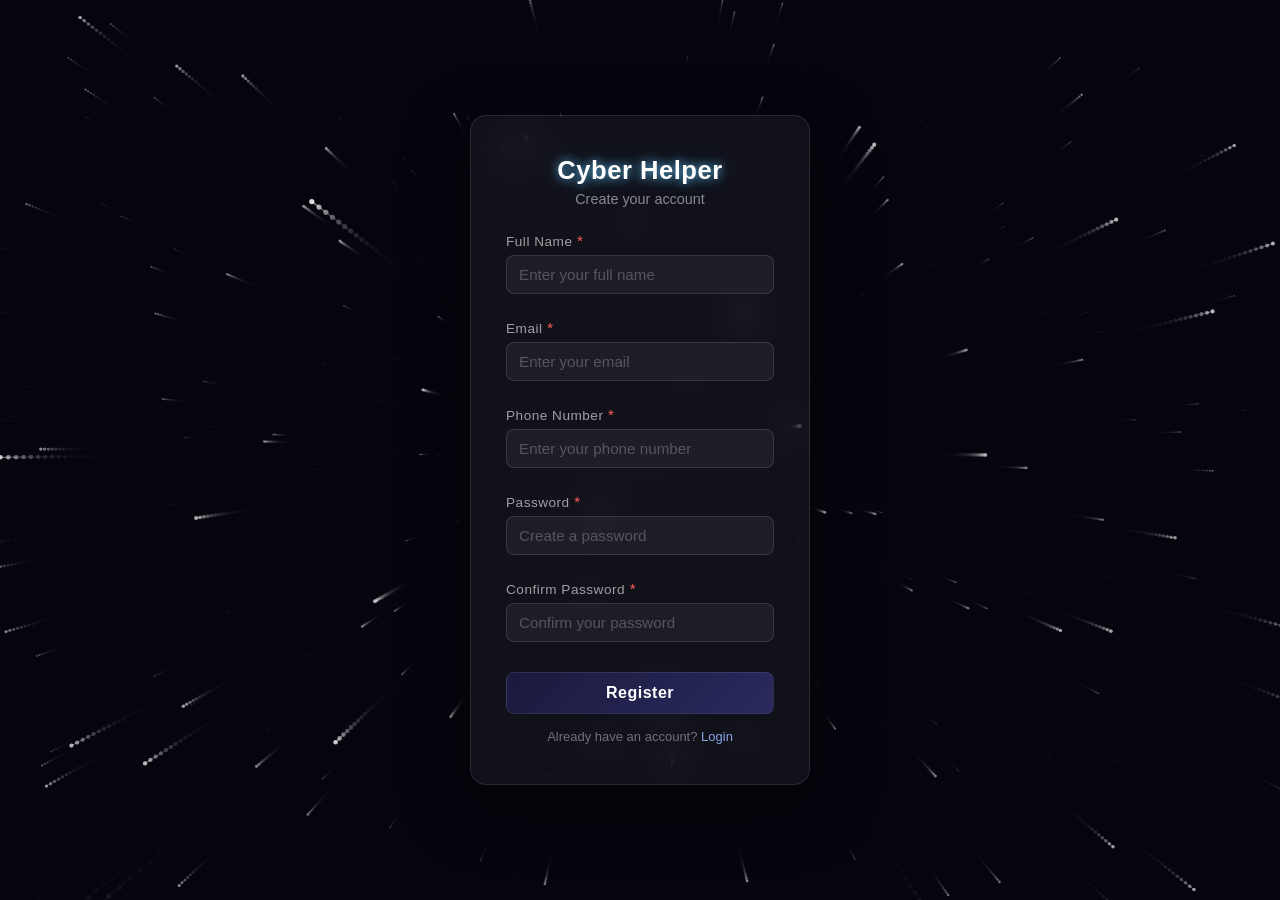
<file: register.html>
<!DOCTYPE html>
<html lang="en">
<head>
    <meta charset="UTF-8">
    <meta name="viewport" content="width=device-width, initial-scale=1.0">
    <title>Cyber Helper - Register</title>
    <link rel="stylesheet" href="style.css">
</head>

<body>

<!-- Starfield canvas -->
<canvas id="starfield"></canvas>

<div class="login-container">
    <h2>Cyber Helper</h2>
    <p>Create your account</p>
    <form action="dashboard.html">
        <div class="input-box">
            <label>Full Name</label>
            <input type="text" placeholder="Enter your full name" required>
        </div>

        <div class="input-box">
            <label>Email</label>
            <input type="email" placeholder="Enter your email" required>
        </div>

        <div class="input-box">
            <label>Phone Number</label>
            <input type="tel" placeholder="Enter your phone number" required>
        </div>

        <div class="input-box">
            <label>Password</label>
            <input type="password" placeholder="Create a password" required>
        </div>

        <div class="input-box">
            <label>Confirm Password</label>
            <input type="password" placeholder="Confirm your password" required>
        </div>

        <button type="submit">Register</button>

        <p class="register">
            Already have an account? <a href="index.html">Login</a>
        </p>
    </form>
</div>

<script>
    const canvas = document.getElementById('starfield');
    const ctx = canvas.getContext('2d');

    let w, h, cx, cy;
    const STAR_COUNT = 600;
    const SPEED = 2;
    let stars = [];

    function resize() {
        w = canvas.width = window.innerWidth;
        h = canvas.height = window.innerHeight;
        cx = w / 2;
        cy = h / 2;
    }
    resize();
    window.addEventListener('resize', resize);

    class Star {
        constructor() {
            this.reset();
        }

        reset() {
            this.x = (Math.random() - 0.5) * w;
            this.y = (Math.random() - 0.5) * h;
            this.z = Math.random() * w;
            this.pz = this.z;
        }

        update() {
            this.pz = this.z;
            this.z -= SPEED * 2;

            if (this.z < 1) {
                this.reset();
                this.z = w;
                this.pz = this.z;
            }
        }

        draw() {
            const sx = (this.x / this.z) * w + cx;
            const sy = (this.y / this.z) * h + cy;
            const px = (this.x / this.pz) * w + cx;
            const py = (this.y / this.pz) * h + cy;

            const depth = 1 - this.z / w;
            const size = Math.max(0.5, depth * 3);
            const alpha = Math.max(0.1, depth);

            ctx.beginPath();
            ctx.moveTo(px, py);
            ctx.lineTo(sx, sy);
            ctx.strokeStyle = `rgba(255, 255, 255, ${alpha * 0.6})`;
            ctx.lineWidth = size * 0.5;
            ctx.stroke();

            ctx.beginPath();
            ctx.arc(sx, sy, size, 0, Math.PI * 2);
            ctx.fillStyle = `rgba(255, 255, 255, ${alpha})`;
            ctx.fill();
        }
    }

    for (let i = 0; i < STAR_COUNT; i++) {
        const star = new Star();
        star.z = Math.random() * w;
        stars.push(star);
    }

    function animate() {
        ctx.fillStyle = 'rgba(5, 5, 15, 0.25)';
        ctx.fillRect(0, 0, w, h);

        stars.forEach(star => {
            star.update();
            star.draw();
        });

        requestAnimationFrame(animate);
    }

    ctx.fillStyle = '#05050f';
    ctx.fillRect(0, 0, w, h);
    animate();
</script>

</body>
</html>
</file>
<file: style.css>
*, *::before, *::after {
    margin: 0;
    padding: 0;
    box-sizing: border-box;
    scroll-behavior: smooth;
}

body{
    font-family: Arial, sans-serif;
    background: #05050f;
    height: 100vh;
    display: flex;
    justify-content: center;
    align-items: center;
    overflow: hidden;
}

/* Starfield canvas */
#starfield {
    position: fixed;
    top: 0;
    left: 0;
    width: 100%;
    height: 100%;
    z-index: 0;
}

/* Wrapper to hold both forms */
/* Split layout: form left, images right */
.split-layout {
    position: relative;
    z-index: 10;
    display: flex;
    justify-content: center;
    align-items: center;
    gap: 60px;
    width: 90%;
    max-width: 900px;
}

.form-wrapper {
    position: relative;
    width: 340px;
    min-width: 340px;
    display: flex;
    justify-content: center;
    align-items: center;
}

/* Slideshow outer wrapper */
.slideshow-outer {
    display: flex;
    flex-direction: column;
    align-items: center;
}

/* Image Slideshow */
.slideshow-wrapper {
    position: relative;
    width: 420px;
    height: 480px;
    border-radius: 16px;
    overflow: hidden;
}

.slideshow-wrapper .slide {
    position: absolute;
    top: 0;
    left: 0;
    width: 100%;
    height: 100%;
    object-fit: contain;
    opacity: 0;
    transition: opacity 1s ease-in-out;
}

.slideshow-wrapper .slide.active {
    opacity: 1;
}

/* Navigation dots */
.slide-dots {
    display: flex;
    gap: 8px;
    margin-top: 12px;
}

.slide-dots .dot {
    width: 7px;
    height: 7px;
    border-radius: 50%;
    background: rgba(255,255,255,0.3);
    transition: all 0.3s ease;
    cursor: pointer;
}

.slide-dots .dot.active {
    background: #fff;
    box-shadow: 0 0 6px rgba(255,255,255,0.5);
    transform: scale(1.2);
}

@media (max-width: 800px) {
    .split-layout {
        flex-direction: column;
        gap: 30px;
    }
    .slideshow-wrapper {
        width: 300px;
        height: 300px;
    }
}

.login-container{
    background: rgba(255, 255, 255, 0.05);
    backdrop-filter: blur(16px);
    -webkit-backdrop-filter: blur(16px);
    border: 1px solid rgba(255, 255, 255, 0.1);
    padding: 40px 35px;
    border-radius: 16px;
    width: 340px;
    text-align: center;
    color: #fff;
    box-shadow: 0 20px 60px rgba(0, 0, 0, 0.5);
    position: absolute;
    animation-fill-mode: forwards;
}

.login-container h2 {
    margin-bottom: 5px;
    text-shadow: 0 0 10px rgba(100, 200, 255, 0.8), 0 0 20px rgba(100, 200, 255, 0.4);
    font-weight: 600;
    letter-spacing: 0.5px;
}

/* Initially hide register form off-screen right */
#register-form {
    transform: translateX(150%);
    opacity: 0;
    pointer-events: none;
}

#register-form.hidden {
    pointer-events: none;
}

#login-form.hidden {
    pointer-events: none;
}

/* Form Logo - Large 3D Pop Out Effect */
.form-logo {
    width: 110px;
    height: 110px;
    object-fit: cover; /* use cover for perfect circle filling */
    border-radius: 50%;
    background: #0d1522; /* Solid dark background */
    padding: 3px;
    border: 4px solid rgba(255, 255, 255, 0.15); /* Frosted thick rim */
    box-shadow: 
        0 15px 35px rgba(0, 0, 0, 0.6), /* Heavy deep drop shadow */
        0 -5px 20px rgba(100, 200, 255, 0.3); /* Subtle top glow */
    transform: translateY(-40px); /* Pull it up out of the form */
    margin-bottom: -20px; /* Adjust spacing below it since it moved up */
    z-index: 20;
    position: relative;
    transition: transform 0.3s ease, box-shadow 0.3s ease;
}

.form-logo:hover {
    transform: translateY(-45px) scale(1.05);
    box-shadow: 
        0 20px 45px rgba(0, 0, 0, 0.8),
        0 -5px 25px rgba(100, 200, 255, 0.5);
}

/* --- Slide Animations --- */

/* Login slides out to the left */
@keyframes slideOutLeft {
    0% { transform: translateX(0); opacity: 1; }
    100% { transform: translateX(-150%); opacity: 0; }
}

/* Register slides in from the right */
@keyframes slideInRight {
    0% { transform: translateX(150%); opacity: 0; }
    100% { transform: translateX(0); opacity: 1; }
}

/* Register slides out to the right */
@keyframes slideOutRight {
    0% { transform: translateX(0); opacity: 1; }
    100% { transform: translateX(150%); opacity: 0; }
}

/* Login slides in from the left */
@keyframes slideInLeft {
    0% { transform: translateX(-150%); opacity: 0; }
    100% { transform: translateX(0); opacity: 1; }
}

.slide-out-left {
    animation: slideOutLeft 0.5s ease forwards;
    pointer-events: none;
}

.slide-in-right {
    animation: slideInRight 0.5s ease forwards;
    pointer-events: all;
}

.slide-out-right {
    animation: slideOutRight 0.5s ease forwards;
    pointer-events: none;
}

.slide-in-left {
    animation: slideInLeft 0.5s ease forwards;
    pointer-events: all;
}

/* ---- Form styling ---- */

.login-container h2{
    margin-bottom: 6px;
    font-size: 1.6rem;
    letter-spacing: 0.5px;
}

.login-container > p {
    color: rgba(255,255,255,0.5);
    margin-bottom: 25px;
    font-size: 0.9rem;
}

.input-box{
    text-align: left;
    margin-bottom: 18px;
}

/* Phone number +91 prefix */
.phone-wrapper {
    display: flex;
    align-items: center;
    gap: 0;
}

.country-select {
    padding: 10px 8px;
    background: rgba(255,255,255,0.1);
    border: 1px solid rgba(255,255,255,0.12);
    border-right: none;
    border-radius: 8px 0 0 8px;
    font-size: 0.85rem;
    color: #fff;
    outline: none;
    cursor: pointer;
    appearance: none;
    -webkit-appearance: none;
    background-image: url("data:image/svg+xml,%3Csvg xmlns='http://www.w3.org/2000/svg' width='10' height='6'%3E%3Cpath d='M0 0l5 6 5-6z' fill='rgba(255,255,255,0.5)'/%3E%3C/svg%3E");
    background-repeat: no-repeat;
    background-position: right 6px center;
    padding-right: 20px;
}

.country-select option {
    background: #1a1a2e;
    color: #fff;
}

.phone-wrapper input {
    border-radius: 0 8px 8px 0 !important;
}

/* Validation error messages */
.error-msg {
    display: block;
    color: #ff6b6b;
    font-size: 0.75rem;
    margin-top: 4px;
    min-height: 0;
}

/* Password requirements list */
.password-requirements {
    list-style: none;
    padding: 0;
    margin-top: 8px;
}

.password-requirements li {
    font-size: 0.72rem;
    color: rgba(255,255,255,0.35);
    padding: 2px 0;
    transition: color 0.3s ease;
}

.password-requirements li::before {
    content: '✕ ';
    color: rgba(255,100,100,0.5);
    transition: color 0.3s ease;
}

.password-requirements li.met {
    color: rgba(100, 255, 150, 0.8);
}

.password-requirements li.met::before {
    content: '✓ ';
    color: rgba(100, 255, 150, 0.9);
}

.input-box label {
    display: block;
    margin-bottom: 6px;
    font-size: 0.85rem;
    color: rgba(255,255,255,0.6);
}

.input-box input{
    width: 100%;
    padding: 10px 12px;
    border: 1px solid rgba(255,255,255,0.12);
    border-radius: 8px;
    background: rgba(255,255,255,0.05);
    color: #fff;
    font-size: 0.95rem;
    outline: none;
    transition: border-color 0.3s ease, box-shadow 0.3s ease;
}

.input-box input::placeholder {
    color: rgba(255,255,255,0.25);
}

.input-box input:focus {
    border-color: rgba(150, 180, 255, 0.5);
    box-shadow: 0 0 12px rgba(150, 180, 255, 0.15);
}

button{
    width: 100%;
    padding: 11px;
    background: linear-gradient(135deg, #1a1a3e, #2a2a5e);
    color: white;
    border: 1px solid rgba(255,255,255,0.08);
    border-radius: 8px;
    cursor: pointer;
    font-size: 1rem;
    font-weight: 600;
    letter-spacing: 0.5px;
    transition: all 0.3s ease;
    margin-top: 5px;
}

button:hover{
    background: linear-gradient(135deg, #2a2a5e, #4040a0);
    box-shadow: 0 4px 20px rgba(80, 80, 200, 0.3);
    transform: translateY(-1px);
}

.register{
    margin-top: 15px;
    font-size: 13px;
    color: rgba(255,255,255,0.4);
}

.register a {
    color: rgba(150, 180, 255, 0.9);
    text-decoration: none;
    transition: color 0.3s ease;
}

.register a:hover {
    color: #fff;
}

/* ===== Home Page ===== */
.home-container {
    position: absolute;
    top: 0;
    left: 0;
    z-index: 10;
    width: 100%;
    height: 100vh;
    overflow-x: hidden;
    overflow-y: auto;
    display: flex;
    flex-direction: column;
}

.home-nav {
    display: flex;
    justify-content: space-between;
    align-items: center;
    padding: 20px 40px;
    background: rgba(255,255,255,0.03);
    backdrop-filter: blur(10px);
    border-bottom: 1px solid rgba(255,255,255,0.06);
}

.nav-brand-left {
    display: flex;
    align-items: center;
    gap: 12px;
    border: 1px solid rgba(100, 150, 200, 0.25);
    background: rgba(15, 25, 40, 0.7);
    padding: 6px 20px 6px 6px;
    border-radius: 40px;
}

.nav-brand-text {
    display: flex;
    flex-direction: column;
    text-align: left;
}

.nav-brand-text h2 {
    font-size: 1.05rem;
    color: #fff;
    margin-bottom: 0px;
    font-weight: 700;
    text-shadow: none;
}

.nav-subtitle {
    font-size: 0.65rem;
    color: rgba(255,255,255,0.5);
    letter-spacing: 0px;
    margin-top: -2px;
}

.nav-logo {
    width: 36px;
    height: 36px;
    object-fit: contain;
    border-radius: 50%;
    background: #0d1522;
    padding: 4px;
    border: 1px solid rgba(255, 255, 255, 0.15);
    box-shadow: none;
}

.nav-links {
    display: flex;
    align-items: center;
    gap: 28px;
}

.nav-item {
    color: rgba(255, 255, 255, 0.65);
    text-decoration: none;
    font-size: 0.85rem;
    font-weight: 400;
    transition: color 0.3s ease;
    position: relative;
    padding: 10px 0;
}

.nav-item:hover, .nav-item.active {
    color: #fff;
    text-shadow: none;
}

.nav-item::after {
    content: '';
    position: absolute;
    bottom: -2px;
    left: 0;
    width: 0%;
    height: 2px;
    background: #3b82f6;
    box-shadow: 0 0 8px rgba(59, 130, 246, 0.6);
    transition: width 0.3s ease;
}

.nav-item:hover::after, .nav-item.active::after {
    width: 100%;
}

.logout-btn {
    color: rgba(255,255,255,0.55);
    text-decoration: none;
    padding: 6px 16px;
    border: 1px solid rgba(255,255,255,0.15);
    border-radius: 6px;
    font-size: 0.9rem;
    transition: all 0.3s ease;
}

.logout-btn:hover {
    background: rgba(255,100,100,0.15);
    border-color: rgba(255,100,100,0.3);
    color: #ff6b6b;
}

.home-content {
    flex: 1;
    display: flex;
    flex-direction: column;
    justify-content: center;
    align-items: center;
    padding: 60px 40px;
    text-align: center;
}

.home-content h1 {
    font-size: 2.4rem;
    color: #fff;
    margin-bottom: 10px;
}

.home-content > p {
    color: rgba(255,255,255,0.5);
    font-size: 1rem;
    margin-bottom: 50px;
}

.cards-grid {
    display: grid;
    grid-template-columns: repeat(3, 1fr);
    gap: 24px;
    max-width: 800px;
    width: 100%;
}

.info-card {
    background: rgba(255,255,255,0.04);
    border: 1px solid rgba(255,255,255,0.08);
    border-radius: 14px;
    padding: 30px 20px;
    backdrop-filter: blur(10px);
    transition: all 0.3s ease;
    text-align: center;
}

.info-card:hover {
    transform: translateY(-6px);
    background: rgba(255,255,255,0.07);
    box-shadow: 0 12px 40px rgba(0,0,0,0.3);
}

.card-icon {
    font-size: 2.2rem;
    margin-bottom: 14px;
}

.info-card h3 {
    color: #fff;
    margin-bottom: 8px;
    font-size: 1.05rem;
}

.info-card p {
    color: rgba(255,255,255,0.45);
    font-size: 0.82rem;
    line-height: 1.5;
}



@media (max-width: 700px) {
    .cards-grid {
        grid-template-columns: 1fr;
    }
}

/* --- Hero Section Styles (Home Page) --- */
.hero-section {
    flex-shrink: 0;
    min-height: calc(100vh - 80px); /* Height minus navbar */
    display: flex;
    flex-direction: column;
    justify-content: center;
    align-items: center;
    text-align: center;
    padding: 20px 20px 40px 20px;
    max-width: 1000px;
    margin: 0 auto;
    z-index: 10;
    position: relative;
}

.hero-badge {
    display: inline-flex;
    align-items: center;
    gap: 10px;
    padding: 8px 18px;
    border-radius: 50px;
    background: rgba(100, 200, 255, 0.05); /* very faint blue background */
    border: 1px solid rgba(100, 200, 255, 0.25);
    color: #9fd3ff; /* Icy blue-white text */
    font-size: 0.75rem;
    font-weight: 600;
    letter-spacing: 1.5px;
    margin-bottom: 25px;
    box-shadow: 0 0 20px rgba(100, 200, 255, 0.1);
}

.hero-badge .icon {
    font-size: 0.95rem;
    color: #fff;
}

.hero-title {
    font-size: 4.5rem;
    font-weight: 800; /* Extra bold matching reference */
    line-height: 1.15;
    color: #ffffff;
    margin-bottom: 35px;
    letter-spacing: -1.5px;
}

.hero-title .highlight {
    color: #8bbfff; /* the specific blue highlight color from the image */
}

.hero-desc {
    font-size: 1.15rem;
    line-height: 1.6;
    color: rgba(255, 255, 255, 0.55);
    max-width: 750px;
    font-weight: 400;
}

.hero-actions {
    margin-top: 35px;
    display: flex;
    justify-content: center;
    align-items: center;
}

.report-file-btn {
    display: inline-flex;
    align-items: center;
    gap: 8px;
    background: #ff5e00; /* Vivid orange matching the wire image CTA */
    color: #fff;
    font-weight: 600;
    font-size: 1.05rem;
    padding: 14px 32px;
    border-radius: 8px;
    cursor: pointer;
    text-decoration: none;
    box-shadow: 0 4px 20px rgba(255, 94, 0, 0.3);
    transition: all 0.3s ease;
    border: none;
}

.report-file-btn:hover {
    background: #ff4500;
    transform: translateY(-2px);
    box-shadow: 0 8px 30px rgba(255, 94, 0, 0.5);
}

.report-file-btn span {
    font-size: 1.3rem; /* slightly larger arrow */
    transition: transform 0.3s ease;
}

.report-file-btn:hover span {
    transform: translateX(5px);
}

/* Make it responsive */
@media (max-width: 900px) {
    .hero-title {
        font-size: 3.2rem;
    }
}

@media (max-width: 600px) {
    .hero-title {
        font-size: 2.2rem;
    }
    .hero-badge {
        font-size: 0.65rem;
        padding: 6px 14px;
    }
    .hero-desc {
        font-size: 1rem;
    }
}

/* --- Features Section --- */
.features-section {
    padding: 100px 40px 120px 40px;
    display: flex;
    flex-direction: column;
    align-items: center;
    background: linear-gradient(180deg, rgba(5, 5, 15, 0), rgba(10, 15, 25, 0.95), #05050f);
    width: 100%;
    flex-shrink: 0;
}

.features-header {
    text-align: center;
    margin-bottom: 70px;
    max-width: 800px;
}

.features-badge {
    display: inline-flex;
    align-items: center;
    gap: 10px;
    padding: 6px 16px;
    border-radius: 50px;
    background: rgba(100, 200, 255, 0.05);
    border: 1px solid rgba(100, 200, 255, 0.2);
    color: #9fd3ff;
    font-size: 0.75rem;
    font-weight: 600;
    letter-spacing: 1.5px;
    margin-bottom: 25px;
}

.features-header h2 {
    font-size: 2.8rem;
    font-weight: 800;
    color: #fff;
    line-height: 1.25;
    margin-bottom: 25px;
    letter-spacing: -0.5px;
}

.features-header p {
    color: #a0a5b0;
    font-size: 1.15rem;
    line-height: 1.6;
}

.features-grid {
    display: grid;
    grid-template-columns: repeat(3, 1fr);
    gap: 30px;
    max-width: 1200px;
    width: 100%;
}

.feature-card {
    background: #0f1322; /* Uniform dark navy background matching reference */
    border: 1px solid rgba(100, 150, 255, 0.08);
    border-radius: 16px;
    padding: 35px 30px;
    display: flex;
    flex-direction: column;
    align-items: flex-start;
    transition: transform 0.3s ease, box-shadow 0.3s ease;
    /* Adding subtle continuous floating animation */
    animation: floatCard 6s ease-in-out infinite;
}

/* Stagger the animations so they don't move exactly together */
.feature-card:nth-child(1) { animation-delay: 0s; }
.feature-card:nth-child(2) { animation-delay: 2s; }
.feature-card:nth-child(3) { animation-delay: 4s; }

@keyframes floatCard {
    0% { transform: translateY(0); }
    50% { transform: translateY(-8px); box-shadow: 0 10px 30px rgba(0, 0, 0, 0.4); }
    100% { transform: translateY(0); }
}

.feature-card:hover {
    transform: translateY(-8px) scale(1.03);
    box-shadow: 0 15px 40px rgba(0, 0, 0, 0.6), 0 0 25px rgba(100, 200, 255, 0.4);
    border-color: rgba(100, 180, 255, 0.6);
    /* Pause the float animation when user is interacting with it */
    animation-play-state: paused;
}

.card-icon-box {
    width: 55px;
    height: 55px;
    background: rgba(100, 200, 255, 0.08);
    border: 1px solid rgba(100, 200, 255, 0.2);
    border-radius: 14px;
    display: flex;
    justify-content: center;
    align-items: center;
    font-size: 1.6rem;
    margin-bottom: 30px;
    box-shadow: 0 0 20px rgba(100, 200, 255, 0.1) inset;
    transition: all 0.3s ease;
}

.feature-card:hover .card-icon-box {
    background: rgba(100, 200, 255, 0.15);
    box-shadow: 0 0 25px rgba(100, 200, 255, 0.2) inset, 0 0 15px rgba(100, 200, 255, 0.3);
}

.feature-card h3 {
    color: #fff;
    font-size: 1.5rem;
    font-weight: 700;
    margin-bottom: 16px;
    letter-spacing: -0.5px;
}

.feature-card .card-desc {
    color: #8b92a5;
    font-size: 0.95rem;
    line-height: 1.6;
    margin-bottom: 30px;
    min-height: 70px; /* Keep list alignments relatively even */
}

/* --- Profile Dropdown Styles --- */
.nav-profile-container {
    position: relative;
    display: flex;
    align-items: center;
}

.profile-dropdown {
    position: absolute;
    top: calc(100% + 15px);
    right: 0;
    width: 220px;
    background: rgba(255, 255, 255, 0.98);
    border-radius: 12px;
    box-shadow: 0 10px 30px rgba(0, 0, 0, 0.15);
    padding: 10px 0;
    opacity: 0;
    visibility: hidden;
    transform: translateY(10px);
    transition: all 0.3s ease;
    z-index: 1000;
}

.profile-dropdown.active {
    opacity: 1;
    visibility: visible;
    transform: translateY(0);
}

.dropdown-item {
    display: flex;
    align-items: center;
    gap: 12px;
    padding: 12px 20px;
    color: #333;
    text-decoration: none;
    font-size: 0.9rem;
    transition: background 0.2s ease;
}

.dropdown-item:hover {
    background: rgba(0, 0, 0, 0.04);
}

.dropdown-icon {
    font-size: 1.1rem;
    width: 20px;
    text-align: center;
}

.logout-item {
    border-top: 1px solid rgba(0, 0, 0, 0.05);
    margin-top: 5px;
    color: #ff4d4d !important;
}

/* --- Virtual ID Card Styles --- */
.id-card-modal-content {
    background: #fff;
    width: 90%;
    max-width: 420px;
    border-radius: 16px;
    padding: 30px;
    position: relative;
    box-shadow: 0 25px 50px rgba(0, 0, 0, 0.3);
    overflow: hidden;
}

.id-card {
    border: 1px solid #ddd;
    border-radius: 12px;
    padding: 20px;
    background: #fff;
    display: flex;
    flex-direction: column;
    align-items: center;
    color: #333;
}

.id-card-header {
    width: 100%;
    text-align: center;
    border-bottom: 1px solid #eee;
    padding-bottom: 15px;
    margin-bottom: 20px;
}

.inst-name-top {
    font-size: 0.75rem;
    color: #666;
    margin-bottom: 10px;
}

.inst-brand {
    display: flex;
    align-items: center;
    justify-content: center;
    gap: 15px;
    text-align: center;
}

.id-inst-logo {
    width: 50px;
    height: 50px;
    object-fit: contain;
}

.inst-text h3 {
    font-size: 0.8rem;
    font-weight: 500;
    margin: 0;
}

.inst-text h2 {
    font-size: 0.95rem;
    font-weight: 700;
    margin: 1px 0 !important;
    color: #000 !important;
    text-shadow: none !important;
}

.inst-address {
    margin-top: 15px;
    font-size: 0.7rem;
    color: #777;
    line-height: 1.4;
}

.id-card-body {
    display: flex;
    flex-direction: column;
    align-items: center;
    width: 100%;
}

.student-photo-box {
    width: 120px;
    height: 150px;
    border: 1px solid #ccc;
    margin-bottom: 15px;
    overflow: hidden;
    background: #f9f9f9;
}

.student-photo {
    width: 100%;
    height: 100%;
    object-fit: cover;
}

.student-details {
    text-align: center;
}

.reg-no {
    font-size: 0.9rem;
    font-weight: 700;
    color: #333;
    margin-bottom: 8px;
}

.student-name {
    font-size: 1rem;
    font-weight: 700;
    margin-bottom: 5px;
    text-transform: uppercase;
}

.student-branch {
    font-size: 0.9rem;
    color: #555;
    font-weight: 600;
}

.id-card-footer {
    width: 100%;
    margin-top: 25px;
    display: flex;
    justify-content: center;
}

.barcode-container {
    display: flex;
    flex-direction: column;
    align-items: center;
    gap: 5px;
}

.barcode-lines {
    width: 200px;
    height: 40px;
    background: repeating-linear-gradient(
        90deg,
        #000,
        #000 2px,
        transparent 2px,
        transparent 4px,
        #000 4px,
        #000 5px,
        transparent 5px,
        transparent 8px
    );
}

.barcode-text {
    font-family: 'Courier New', Courier, monospace;
    font-size: 0.9rem;
    letter-spacing: 2px;
}


.input-box {
    margin-bottom: 25px;
    width: 100%;
}

label {
    display: inline-block;
    color: #fff;
    font-size: 0.95rem;
    font-weight: 500;
    margin-bottom: 8px;
    letter-spacing: 0.5px;
}

/* Add red asterisk globally to any label followed by a required input */
label:has(+ input:required)::after,
label:has(+ select:required)::after,
label:has(+ textarea:required)::after,
label:has(~ .input-wrapper input:required)::after,
label:has(~ .input-wrapper select:required)::after,
label:has(~ .input-wrapper textarea:required)::after,
.form-group label:has(+ input:required)::after,
.form-group label:has(+ select:required)::after,
.form-group label:has(+ textarea:required)::after {
    content: " *";
    color: #ff5f56; /* Neon red */
    font-size: 1.1em;
}

.input-wrapper {
    position: relative;
    width: 100%;
}

.card-list {
    list-style: none;
    padding: 0;
    margin: 0;
    width: 100%;
    margin-top: auto; /* push to bottom to stretch nice */
}

.card-list li {
    display: flex;
    align-items: center;
    gap: 12px;
    color: #b4bcce;
    font-size: 0.9rem;
    margin-bottom: 16px;
    line-height: 1.4;
}

.card-list li:last-child {
    margin-bottom: 0;
}

.check-icon {
    display: flex;
    justify-content: center;
    align-items: center;
    width: 22px;
    height: 22px;
    background: rgba(100, 150, 255, 0.12);
    border-radius: 50%;
    color: #60a5fa;
    font-size: 0.75rem;
    font-weight: 900;
    flex-shrink: 0;
}

/* Responsiveness */
@media (max-width: 1050px) {
    .features-grid {
        grid-template-columns: repeat(2, 1fr);
    }
}

@media (max-width: 750px) {
    .features-grid {
        grid-template-columns: 1fr;
    }
    .features-header h2 {
        font-size: 2.2rem;
    }
    .features-section {
        padding: 60px 20px;
    }
}

/* --- Info Split Section --- */
.info-split-section {
    max-width: 1200px;
    width: 100%;
    margin: 50px auto 100px auto;
    padding: 0 40px;
    display: grid;
    grid-template-columns: 1fr 1fr;
    gap: 80px;
    align-items: center;
    position: relative;
    z-index: 10;
    flex-shrink: 0;
}

.split-content-left {
    display: flex;
    flex-direction: column;
    align-items: flex-start;
}

.split-icon-circle {
    width: 60px;
    height: 60px;
    background: #0d1e3d;
    border: 1px solid rgba(100, 200, 255, 0.2);
    border-radius: 16px;
    display: flex;
    justify-content: center;
    align-items: center;
    margin-bottom: 25px;
    box-shadow: 0 0 20px rgba(100, 200, 255, 0.1) inset;
}

.split-icon-circle span {
    color: #60a5fa;
    font-size: 2.2rem;
    font-weight: 300;
}

.split-content-left h2 {
    font-size: 2.8rem;
    font-weight: 800;
    color: #fff;
    line-height: 1.15;
    margin-bottom: 25px;
    letter-spacing: -1px;
}

.split-desc {
    color: #a0a5b0;
    font-size: 1.15rem;
    line-height: 1.6;
    margin-bottom: 40px;
}

.split-list {
    list-style: none;
    padding: 0;
    margin-bottom: 40px;
    width: 100%;
}

.split-list li {
    display: flex;
    align-items: center;
    gap: 15px;
    color: #ccd2e0;
    font-size: 1.05rem;
    margin-bottom: 22px;
    background: rgba(255,255,255,0.02);
    padding: 12px 15px;
    border-radius: 8px;
    border: 1px solid rgba(255,255,255,0.05);
    transition: all 0.3s ease;
    cursor: default;
}

.split-list li:hover {
    background: rgba(100, 150, 255, 0.1);
    border-color: rgba(100, 150, 255, 0.3);
    color: #fff;
    box-shadow: 0 0 15px rgba(100, 150, 255, 0.2);
    transform: translateX(5px);
}

.check-icon-solid {
    display: flex;
    justify-content: center;
    align-items: center;
    width: 24px;
    height: 24px;
    background: #60a5fa;
    border-radius: 50%;
    color: #05050f;
    font-size: 0.85rem;
    font-weight: 900;
    flex-shrink: 0;
    transition: all 0.3s ease;
}

.split-list li:hover .check-icon-solid {
    background: #fff;
    box-shadow: 0 0 10px rgba(255, 255, 255, 0.8);
}

.learn-more-btn {
    display: inline-flex;
    padding: 14px 30px;
    background: rgba(255,255,255,0.05);
    border: 1px solid rgba(255,255,255,0.15);
    color: #fff;
    text-decoration: none;
    border-radius: 30px;
    font-weight: 600;
    font-size: 1.05rem;
    transition: all 0.3s ease;
}

.learn-more-btn:hover {
    background: rgba(255,255,255,0.1);
    transform: translateY(-2px);
    box-shadow: 0 10px 25px rgba(0,0,0,0.3);
}

.split-image-right {
    position: relative;
    width: 100%;
    perspective: 1200px;
}

.dashboard-mockup {
    background: #0c101a;
    border-radius: 16px;
    border: 1px solid rgba(100, 150, 255, 0.2);
    box-shadow: 0 30px 60px rgba(0,0,0,0.8), 0 0 40px rgba(100, 150, 255, 0.1);
    overflow: hidden;
    display: flex;
    flex-direction: column;
    transition: transform 0.5s cubic-bezier(0.2, 0.8, 0.2, 1), box-shadow 0.5s ease;
    transform-style: preserve-3d;
}

/* Image on the right (cc6) rotates back on left, forward on right */
.split-content-left + .split-image-right .dashboard-mockup:hover {
    transform: rotateY(-10deg) rotateX(4deg) scale(1.03);
    box-shadow: -15px 30px 60px rgba(0,0,0,0.9), 0 0 40px rgba(100, 150, 255, 0.3);
}

/* Image on the left (cc7) rotates back on right, forward on left */
.split-image-right:first-child .dashboard-mockup:hover {
    transform: rotateY(10deg) rotateX(4deg) scale(1.03);
    box-shadow: 15px 30px 60px rgba(0,0,0,0.9), 0 0 40px rgba(100, 150, 255, 0.3);
}

.mockup-header {
    height: 35px;
    background: #151b2b;
    border-bottom: 1px solid rgba(255,255,255,0.05);
    display: flex;
    align-items: center;
    padding: 0 15px;
    gap: 8px;
}

.mac-dot {
    width: 10px;
    height: 10px;
    border-radius: 50%;
}

.mac-dot.red { background: #ff5f56; }
.mac-dot.yellow { background: #ffbd2e; }
.mac-dot.green { background: #27c93f; }

.mockup-body {
    padding: 20px;
    background: #0a0e17;
}

.mockup-img {
    width: 100%;
    height: auto;
    border-radius: 8px;
    display: block;
    box-shadow: 0 10px 30px rgba(0,0,0,0.5);
}

@media (max-width: 1000px) {
    .info-split-section {
        grid-template-columns: 1fr;
        gap: 60px;
        text-align: center;
    }
    .split-content-left {
        align-items: center;
    }
    .split-list li {
        text-align: left;
    }
}

/* ========================================= */
/*       Report Cyber Crime Modal Styles     */
/* ========================================= */

.modal-overlay {
    position: fixed;
    top: 0;
    left: 0;
    width: 100vw;
    height: 100vh;
    background: rgba(0, 0, 0, 0.75);
    backdrop-filter: blur(8px);
    z-index: 9999;
    display: flex;
    justify-content: center;
    align-items: center;
    opacity: 0;
    pointer-events: none;
    transition: opacity 0.3s ease;
}

.modal-overlay.active {
    opacity: 1;
    pointer-events: all;
}

.modal-content {
    background: #0d111d; /* Deep dark blue background */
    width: 90%;
    max-width: 500px;
    border-radius: 12px;
    padding: 40px;
    position: relative;
    box-shadow: 0 25px 50px rgba(0,0,0,0.8), 0 0 40px rgba(80, 150, 255, 0.15);
    border: 1px solid rgba(80, 150, 255, 0.15);
    transform: translateY(30px) scale(0.95);
    transition: all 0.4s cubic-bezier(0.175, 0.885, 0.32, 1.275);
}

.modal-overlay.active .modal-content {
    transform: translateY(0) scale(1);
}

.close-modal-btn {
    position: absolute;
    top: 15px;
    right: 20px;
    background: none;
    border: none;
    color: rgba(255,255,255,0.4);
    font-size: 28px;
    font-weight: 300;
    cursor: pointer;
    transition: color 0.2s ease;
    width: auto;
    padding: 0;
    box-shadow: none;
}

.close-modal-btn:hover {
    color: #fff;
    background: none;
    transform: none;
    box-shadow: none;
}

.modal-title {
    text-align: center;
    color: #4db8ff;
    font-size: 2rem;
    font-weight: 700;
    margin-bottom: 5px;
    text-shadow: 0 0 15px rgba(77, 184, 255, 0.6), 0 0 30px rgba(77, 184, 255, 0.3);
}

.modal-subtitle {
    text-align: center;
    color: rgba(255,255,255,0.5);
    font-size: 0.9rem;
    margin-bottom: 30px;
}

.report-form {
    display: flex;
    flex-direction: column;
    gap: 16px;
}

.form-group label {
    display: block;
    color: rgba(255,255,255,0.6);
    font-size: 0.75rem;
    font-weight: 600;
    letter-spacing: 0.5px;
    margin-bottom: 8px;
    text-transform: uppercase;
}

.form-group input[type="text"],
.form-group input[type="email"],
.form-group input[type="tel"],
.form-group select,
.form-group textarea {
    width: 100%;
    background: rgba(10, 15, 30, 0.5);
    border: 1px solid rgba(100, 150, 255, 0.2);
    border-radius: 8px;
    padding: 12px 15px;
    color: #fff;
    font-size: 0.95rem;
    transition: all 0.3s ease;
    outline: none;
}

.form-group select {
    appearance: none;
    -webkit-appearance: none;
    background-image: url("data:image/svg+xml,%3Csvg xmlns='http://www.w3.org/2000/svg' width='12' height='8' viewBox='0 0 12 8'%3E%3Cpath fill='none' stroke='white' stroke-width='1.5' d='M1 1l5 5 5-5'/%3E%3C/svg%3E");
    background-repeat: no-repeat;
    background-position: right 15px center;
    cursor: pointer;
}

.form-group select option {
    background: #0d111d;
    color: #fff;
}

.form-group textarea {
    resize: vertical;
    min-height: 100px;
}

.form-group input:focus,
.form-group select:focus,
.form-group textarea:focus {
    border-color: rgba(100, 180, 255, 0.6);
    box-shadow: 0 0 15px rgba(100, 150, 255, 0.2) inset;
    background: rgba(15, 25, 45, 0.8);
}

.form-group input::placeholder,
.form-group textarea::placeholder {
    color: rgba(255,255,255,0.25);
}

.phone-input-group {
    display: flex;
    gap: 10px;
    align-items: center;
}

.file-upload-group {
    margin-top: 5px;
}

.file-input-wrapper {
    display: flex;
    align-items: center;
    gap: 15px;
}

.file-input-hidden {
    display: none;
}

.file-btn {
    background: #7b2cbf; /* Purple button from reference */
    color: white;
    padding: 10px 20px;
    border-radius: 6px;
    font-size: 0.9rem;
    font-weight: 600;
    cursor: pointer;
    transition: all 0.3s ease;
    display: inline-block;
    border: 1px solid rgba(255,255,255,0.1);
}

.file-btn:hover {
    background: #9d4edd;
    box-shadow: 0 0 15px rgba(123, 44, 191, 0.6);
}

.file-name {
    color: rgba(255,255,255,0.4);
    font-size: 0.85rem;
}

.submit-report-btn {
    background: #4db8ff; /* Light blue */
    color: #050a14;
    font-size: 1.05rem;
    font-weight: 700;
    padding: 14px;
    border-radius: 8px;
    border: none;
    margin-top: 15px;
    cursor: pointer;
    transition: all 0.3s ease;
    box-shadow: 0 0 20px rgba(77, 184, 255, 0.3);
}

.submit-report-btn:hover {
    background: #7dd3ff;
    box-shadow: 0 0 30px rgba(77, 184, 255, 0.6);
    transform: translateY(-2px);
}

/* Success View */
.report-success {
    display: flex;
    flex-direction: column;
    align-items: center;
    justify-content: center;
    padding: 30px 10px;
    text-align: center;
}

.report-success.hidden {
    display: none;
}

.report-success h3 {
    color: #27c93f;
    font-size: 1.8rem;
    margin-bottom: 10px;
    margin-top: 20px;
    text-shadow: 0 0 15px rgba(39, 201, 63, 0.5);
}

.report-success p {
    color: rgba(255, 255, 255, 0.7);
    margin-bottom: 30px;
}

.back-home-btn {
    background: transparent;
    border: 1px solid rgba(255, 255, 255, 0.2);
    color: #fff;
    padding: 12px 24px;
    border-radius: 8px;
    font-size: 1rem;
    font-weight: 600;
    cursor: pointer;
    transition: all 0.3s ease;
}

.back-home-btn:hover {
    background: rgba(255, 255, 255, 0.1);
    border-color: rgba(255, 255, 255, 0.4);
}

/* Checkmark Animation */
.success-animation {
    width: 80px;
    height: 80px;
}

.checkmark {
    width: 100%;
    height: 100%;
    border-radius: 50%;
    display: block;
    stroke-width: 3;
    stroke: #0a0e17;
    stroke-miterlimit: 10;
    box-shadow: inset 0px 0px 0px #27c93f;
    animation: fill .4s ease-in-out .4s forwards, scale .3s ease-in-out .9s both;
}

.checkmark-circle {
    stroke-dasharray: 166;
    stroke-dashoffset: 166;
    stroke-width: 3;
    stroke-miterlimit: 10;
    stroke: #27c93f;
    fill: none;
    animation: stroke 0.6s cubic-bezier(0.65, 0, 0.45, 1) forwards;
}

.checkmark-check {
    transform-origin: 50% 50%;
    stroke-dasharray: 48;
    stroke-dashoffset: 48;
    animation: stroke 0.3s cubic-bezier(0.65, 0, 0.45, 1) 0.8s forwards;
}

@keyframes stroke {
    100% {
        stroke-dashoffset: 0;
    }
}

@keyframes scale {
    0%, 100% {
        transform: none;
    }
    50% {
        transform: scale3d(1.1, 1.1, 1);
    }
}

@keyframes fill {
    100% {
        box-shadow: inset 0px 0px 0px 50px #27c93f;
    }
}

/* ========================================= */
/*       Safety Guidance Modal Styles        */
/* ========================================= */

.safety-modal-content {
    max-width: 650px;
    padding: 40px 50px;
}

.modal-icon-container {
    display: flex;
    justify-content: center;
    margin-bottom: 20px;
}

.modal-top-icon {
    width: 65px;
    height: 65px;
    background: #111a30;
    border-radius: 16px;
    display: flex;
    justify-content: center;
    align-items: center;
    font-size: 32px;
    border: 1px solid rgba(100, 150, 255, 0.2);
    box-shadow: 0 0 25px rgba(100, 150, 255, 0.15);
}

.safety-points-box {
    background: #0f1423;
    border: 1px solid rgba(255, 255, 255, 0.08);
    border-radius: 12px;
    padding: 30px;
    margin-bottom: 25px;
}

.safety-box-title {
    color: #fff;
    font-size: 1.15rem;
    margin-bottom: 20px;
    font-weight: 600;
}

.safety-list {
    list-style: none;
    padding: 0;
    margin: 0;
}

.safety-list li {
    display: flex;
    align-items: flex-start;
    gap: 15px;
    color: rgba(255, 255, 255, 0.8);
    font-size: 0.95rem;
    line-height: 1.6;
    margin-bottom: 18px;
}

.safety-list li:last-child {
    margin-bottom: 0;
}

.safety-list li .check-icon-solid {
    color: #4db8ff;
    flex-shrink: 0;
    font-size: 1.1rem;
    margin-top: 2px;
}

.safety-footer-note {
    text-align: center;
    color: rgba(255, 255, 255, 0.5);
    font-size: 0.85rem;
    line-height: 1.6;
}

@media (max-width: 600px) {
    .safety-modal-content {
        padding: 25px;
    }
    
    .safety-points-box {
        padding: 20px;
    }
}

/* ========================================= */
/*             Contact Section               */
/* ========================================= */

.contact-section {
    display: grid;
    grid-template-columns: 1fr 1fr;
    gap: 40px;
    background: #0b101e;
    border: 1px solid rgba(77, 184, 255, 0.15);
    border-radius: 24px;
    padding: 40px 50px;
    max-width: 1050px;
    margin: 80px auto;
    box-shadow: 0 20px 40px rgba(0,0,0,0.4), inset 0 0 20px rgba(77, 184, 255, 0.05);
}

.section-badge {
    display: inline-block;
    color: #4db8ff;
    font-size: 0.7rem;
    font-weight: 700;
    letter-spacing: 1px;
    padding: 5px 14px;
    border-radius: 20px;
    border: 1px solid rgba(77, 184, 255, 0.3);
    margin-bottom: 15px;
    background: rgba(77, 184, 255, 0.05);
}

.contact-title {
    font-size: 2.2rem;
    font-weight: 800;
    color: #fff;
    line-height: 1.1;
    margin-bottom: 15px;
}

.contact-desc {
    color: rgba(255, 255, 255, 0.7);
    font-size: 0.95rem;
    line-height: 1.5;
    margin-bottom: 30px;
    max-width: 95%;
}

.contact-cards {
    display: flex;
    flex-direction: column;
    gap: 15px;
}

.contact-card {
    display: flex;
    align-items: center;
    gap: 20px;
    background: #111a30;
    border: 1px solid rgba(255, 255, 255, 0.05);
    border-radius: 12px;
    padding: 20px 25px;
    transition: all 0.3s ease;
}

.contact-card:hover {
    background: #152240;
    border-color: rgba(77, 184, 255, 0.2);
    transform: translateX(5px);
}

.contact-icon {
    width: 45px;
    height: 45px;
    border-radius: 12px;
    display: flex;
    justify-content: center;
    align-items: center;
    font-size: 1.5rem;
    flex-shrink: 0;
}

.email-icon { background: #3b82f6; } /* Blue matching reference */
.instagram-icon { background: linear-gradient(45deg, #f09433 0%, #e6683c 25%, #dc2743 50%, #cc2366 75%, #bc1888 100%); } /* Instagram Gradient */
.time-icon { background: #3b82f6; } /* Blue matching reference */

.contact-card-text {
    display: flex;
    flex-direction: column;
    gap: 4px;
}

.card-label {
    color: rgba(255, 255, 255, 0.5);
    font-size: 0.85rem;
}

.card-value {
    color: #fff;
    font-size: 1rem;
    font-weight: 600;
}

.contact-form-container {
    background: #0f1423;
    border: 1px solid rgba(255, 255, 255, 0.05);
    border-radius: 20px;
    padding: 40px;
    height: 100%;
}

.form-title {
    text-align: center;
    color: #fff;
    font-size: 1.5rem;
    margin-bottom: 5px;
}

.form-desc {
    text-align: center;
    color: rgba(255, 255, 255, 0.5);
    font-size: 0.9rem;
    margin-bottom: 30px;
}

.contact-form .form-group {
    margin-bottom: 20px;
}

.contact-form .form-group input,
.contact-form .form-group textarea {
    background: #151b2b;
    border: 1px solid rgba(255, 255, 255, 0.05);
    width: 100%;
    border-radius: 8px;
    padding: 12px 15px;
    color: #fff;
    font-size: 0.95rem;
    outline: none;
    transition: all 0.3s ease;
}

.contact-form .form-group input:focus,
.contact-form .form-group textarea:focus {
    border-color: rgba(77, 184, 255, 0.5);
    background: #1a2235;
}

.contact-form .form-group textarea {
    min-height: 120px;
    resize: vertical;
}

.contact-form .form-group label {
    display: flex;
    align-items: center;
    gap: 8px;
    text-transform: none;
    letter-spacing: normal;
    color: rgba(255, 255, 255, 0.7);
    margin-bottom: 8px;
    font-size: 0.9rem;
}

.contact-form .form-group label::after {
    display: none; /* Turn off global read asterisk for this specific form if not wanted, or let it override */
}

.label-icon {
    color: #4db8ff;
    font-size: 1rem;
}

.send-message-btn {
    width: 100%;
    background: #3b82f6;
    color: white;
    font-weight: 600;
    font-size: 1rem;
    padding: 15px;
    border-radius: 10px;
    border: none;
    cursor: pointer;
    display: flex;
    justify-content: center;
    align-items: center;
    gap: 10px;
    transition: all 0.3s ease;
    margin-top: 10px;
}

.send-message-btn:hover {
    background: #2563eb;
    transform: translateY(-2px);
    box-shadow: 0 5px 15px rgba(59, 130, 246, 0.4);
}

@media (max-width: 1000px) {
    .contact-section {
        grid-template-columns: 1fr;
    }
}

/* ========================================= */
/*      Change Password UI Enhancements      */
/* ========================================= */

.cp-input-group {
    position: relative;
    display: flex;
    align-items: center;
    width: 100%;
}

.cp-input-icon {
    position: absolute;
    left: 15px;
    color: rgba(255, 255, 255, 0.4);
    font-size: 1.1rem;
    pointer-events: none;
    transition: color 0.3s ease;
    z-index: 2;
}

.cp-input {
    width: 100%;
    padding: 14px 45px 14px 45px !important;
    background: rgba(5, 10, 20, 0.7) !important;
    border: 1px solid rgba(80, 150, 255, 0.2) !important;
    color: #fff !important;
    border-radius: 12px;
    font-size: 0.95rem;
    transition: all 0.3s ease;
    box-shadow: inset 0 2px 10px rgba(0, 0, 0, 0.3);
}

.cp-input:focus {
    border-color: #4db8ff !important;
    background: rgba(10, 15, 30, 0.9) !important;
    box-shadow: 0 0 15px rgba(77, 184, 255, 0.2), inset 0 2px 10px rgba(0, 0, 0, 0.4) !important;
    outline: none;
}

.cp-input:focus ~ .cp-input-icon {
    color: #4db8ff;
}

.cp-input-readonly {
    background: rgba(15, 20, 35, 0.4) !important;
    border-color: rgba(80, 150, 255, 0.1) !important;
    color: rgba(255, 255, 255, 0.7) !important;
    box-shadow: none !important;
    cursor: default;
}

.cp-input-readonly:focus {
    border-color: rgba(80, 150, 255, 0.3) !important;
    box-shadow: 0 0 10px rgba(77, 184, 255, 0.1) !important;
    background: rgba(20, 25, 45, 0.5) !important;
}

.profile-avatar-container {
    width: 110px; 
    height: 110px; 
    border-radius: 50%; 
    background: linear-gradient(135deg, #1e3a8a, #050a14); 
    border: 3px solid rgba(77, 184, 255, 0.5); 
    margin: 0 auto 15px auto; 
    display: flex; 
    align-items: center; 
    justify-content: center; 
    font-size: 3.5rem;
    box-shadow: 0 10px 25px rgba(0,0,0,0.5), inset 0 0 20px rgba(77, 184, 255, 0.2);
    position: relative;
}

.profile-avatar-container::after {
    content: '';
    position: absolute;
    top: -6px; right: -6px; bottom: -6px; left: -6px;
    border-radius: 50%;
    border: 1px solid rgba(77, 184, 255, 0.3);
    pointer-events: none;
}

.cp-toggle-icon {
    position: absolute;
    right: 15px;
    color: rgba(255, 255, 255, 0.4);
    font-size: 1.1rem;
    cursor: pointer;
    transition: color 0.3s ease, transform 0.2s ease;
    padding: 5px;
    z-index: 2;
}

.cp-toggle-icon:hover {
    color: #fff;
    transform: scale(1.1);
}

.cp-strength-meter {
    height: 6px;
    width: 100%;
    background: rgba(255, 255, 255, 0.05);
    border-radius: 6px;
    margin-top: 10px;
    overflow: hidden;
    position: relative;
    box-shadow: inset 0 1px 3px rgba(0,0,0,0.5);
}

.cp-strength-bar {
    height: 100%;
    width: 0%;
    background: #ff4d4d;
    transition: width 0.4s cubic-bezier(0.175, 0.885, 0.32, 1.275), background-color 0.4s ease;
    border-radius: 6px;
}

.cp-strength-text {
    font-size: 0.75rem;
    color: rgba(255, 255, 255, 0.5);
    margin-top: 6px;
    display: block;
    text-align: right;
    font-weight: 600;
    letter-spacing: 0.5px;
    transition: color 0.4s ease;
}

.cp-submit-btn {
    background: linear-gradient(135deg, #1e3a8a, #3b82f6) !important;
    color: #fff !important;
    border: 1px solid rgba(59, 130, 246, 0.4) !important;
    box-shadow: 0 5px 25px rgba(59, 130, 246, 0.25) !important;
    font-size: 1.1rem !important;
    font-weight: 700 !important;
    padding: 16px !important;
    border-radius: 12px !important;
    text-transform: uppercase;
    letter-spacing: 1.5px;
    width: 100%;
    cursor: pointer;
    transition: all 0.3s cubic-bezier(0.175, 0.885, 0.32, 1.275) !important;
    margin-top: 10px;
}

.cp-submit-btn:hover {
    transform: translateY(-3px) !important;
    box-shadow: 0 10px 35px rgba(59, 130, 246, 0.45) !important;
    background: linear-gradient(135deg, #2563eb, #60a5fa) !important;
    border-color: rgba(96, 165, 250, 0.6) !important;
}

/* ========================================= */
/*         AI Cyber Assistant Chatbot        */
/* ========================================= */

.ai-chat-btn {
    position: fixed;
    bottom: 30px;
    right: 30px;
    width: 60px;
    height: 60px;
    border-radius: 50%;
    background: linear-gradient(135deg, #3b82f6, #1e3a8a);
    box-shadow: 0 10px 25px rgba(59, 130, 246, 0.5), 0 0 15px rgba(77, 184, 255, 0.4);
    display: flex;
    justify-content: center;
    align-items: center;
    font-size: 1.8rem;
    cursor: pointer;
    z-index: 1000;
    transition: transform 0.3s cubic-bezier(0.175, 0.885, 0.32, 1.275);
}

.ai-chat-btn:hover {
    transform: scale(1.1) translateY(-5px);
}

.ai-chat-window {
    position: fixed;
    top: 50%;
    left: 50%;
    width: 90%;
    max-width: 700px;
    height: 80vh;
    max-height: 800px;
    background: rgba(10, 15, 30, 0.95);
    backdrop-filter: blur(10px);
    border: 1px solid rgba(80, 150, 255, 0.3);
    border-radius: 12px;
    box-shadow: 0 15px 50px rgba(0, 0, 0, 0.7), 0 0 30px rgba(80, 150, 255, 0.15);
    display: flex;
    flex-direction: column;
    z-index: 10000;
    opacity: 0;
    visibility: hidden;
    transform: translate(-50%, -50%) scale(0.95);
    transition: all 0.4s cubic-bezier(0.175, 0.885, 0.32, 1.275);
}

.ai-chat-window.active {
    opacity: 1;
    visibility: visible;
    transform: translate(-50%, -50%) scale(1);
}

.ai-chat-header {
    padding: 15px 20px;
    background: linear-gradient(90deg, rgba(30, 58, 138, 0.8), rgba(5, 10, 20, 0.8));
    border-bottom: 1px solid rgba(80, 150, 255, 0.2);
    border-radius: 12px 12px 0 0;
    display: flex;
    align-items: center;
    justify-content: space-between;
}

.ai-chat-title {
    color: #4db8ff;
    font-size: 1.1rem;
    font-weight: 600;
    display: flex;
    align-items: center;
    gap: 8px;
}

.ai-chat-close {
    color: rgba(255, 255, 255, 0.5);
    cursor: pointer;
    font-size: 1.2rem;
    transition: color 0.2s ease;
}
.ai-chat-close:hover { color: #fff; }

.ai-chat-messages {
    flex: 1;
    padding: 20px;
    overflow-y: auto;
    display: flex;
    flex-direction: column;
    gap: 12px;
}

.ai-message {
    max-width: 85%;
    padding: 10px 14px;
    border-radius: 12px;
    font-size: 0.9rem;
    line-height: 1.4;
    word-wrap: break-word;
}

.ai-message.bot {
    align-self: flex-start;
    background: rgba(30, 58, 138, 0.5);
    border: 1px solid rgba(59, 130, 246, 0.3);
    color: #e2e8f0;
    border-bottom-left-radius: 2px;
}

.ai-message.user {
    align-self: flex-end;
    background: rgba(77, 184, 255, 0.2);
    border: 1px solid rgba(77, 184, 255, 0.4);
    color: #fff;
    border-bottom-right-radius: 2px;
}

.ai-chat-input-area {
    padding: 15px;
    border-top: 1px solid rgba(80, 150, 255, 0.2);
    display: flex;
    gap: 10px;
}

.ai-chat-input {
    flex: 1;
    background: rgba(0, 0, 0, 0.3);
    border: 1px solid rgba(80, 150, 255, 0.3);
    color: #fff;
    padding: 10px 15px;
    border-radius: 20px;
    outline: none;
    font-size: 0.9rem;
    transition: border-color 0.2s;
}

.ai-chat-input:focus {
    border-color: #4db8ff;
}

.ai-chat-send {
    background: #3b82f6;
    color: #fff;
    border: none;
    width: 40px;
    height: 40px;
    border-radius: 50%;
    cursor: pointer;
    display: flex;
    justify-content: center;
    align-items: center;
    transition: all 0.2s ease;
}

.ai-chat-send:hover {
    background: #2563eb;
    transform: scale(1.05);
}

.typing-indicator {
    font-size: 0.8rem;
    color: rgba(255,255,255,0.5);
    margin-top: -5px;
    margin-bottom: 5px;
    font-style: italic;
    display: none;
}
</file>
